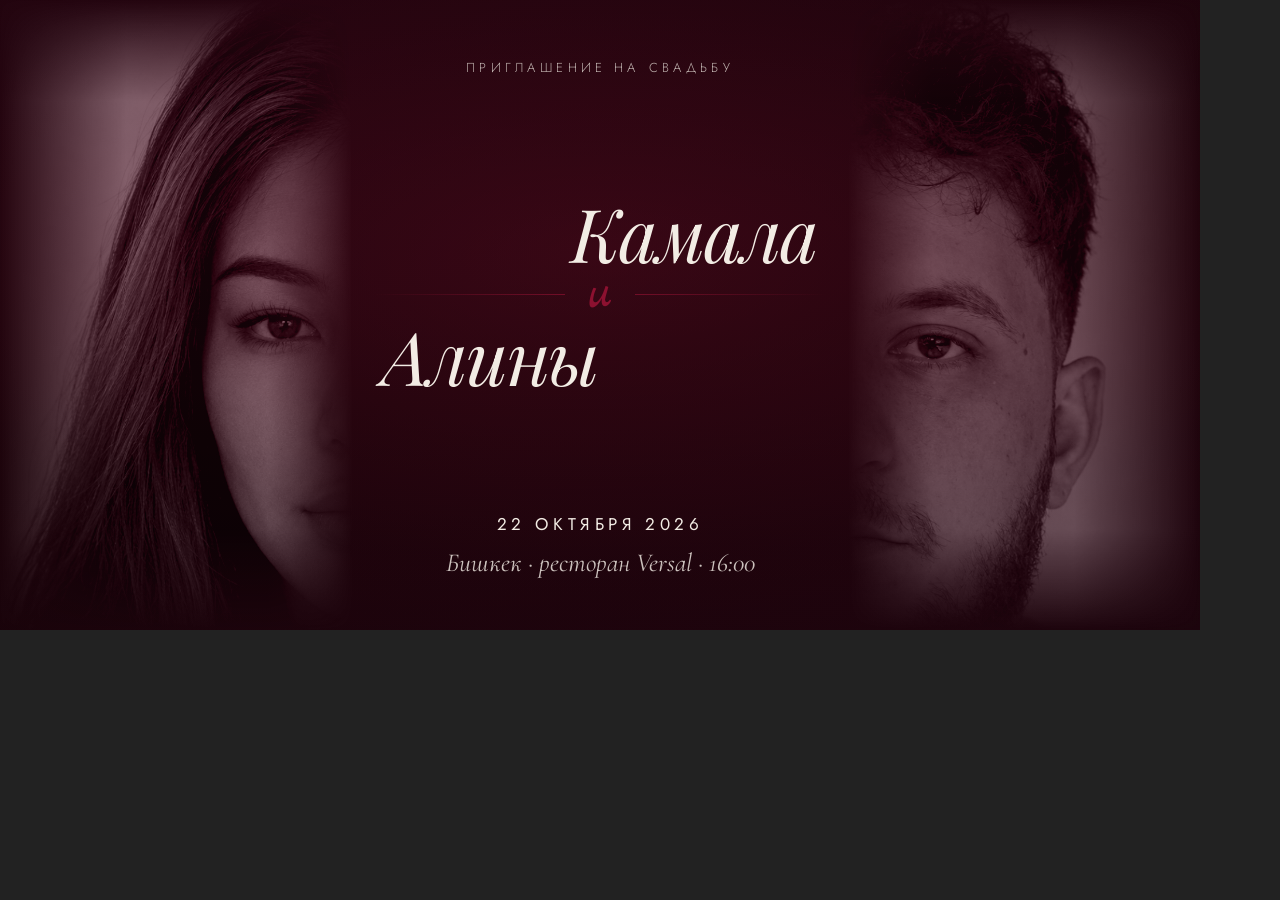
<file: og-source.html>
<!doctype html>
<html lang="ru">
<head>
<meta charset="utf-8">
<title>Исходник og-превью — 1200×630</title>
<!--
  Из этой страницы рендерится og-v3.jpg — картинка превью для мессенджеров.

  Как пересобрать (нужен локальный сервер: кадры подключены относительными
  путями, а по file:// Chrome их не отдаст):

    python3 -m http.server 8787 &
    "/Applications/Google Chrome.app/Contents/MacOS/Google Chrome" \
      --headless --disable-gpu --hide-scrollbars \
      --force-device-scale-factor=1 --window-size=1200,630 \
      --virtual-time-budget=6000 --screenshot=/tmp/og.png \
      http://127.0.0.1:8787/og-source.html
    sips -s format jpeg -s formatOptions 88 /tmp/og.png --out og-v3.jpg

  Картинку после пересборки класть под НОВЫМ именем (og-v4.jpg и так далее)
  и править адрес в index.html: мессенджеры кешируют превью по адресу и
  надолго, перезапись содержимого до получателей не доедет.

  Размер зашит в пиксели, а не в проценты: кадр здесь ровно один,
  подстраиваться не подо что, зато виден каждый отступ. Весь текст держится
  внутри центрального квадрата 630×630 — в списке чатов превью режут по нему.
-->
<link rel="preconnect" href="https://fonts.googleapis.com">
<link rel="preconnect" href="https://fonts.gstatic.com" crossorigin>
<link href="https://fonts.googleapis.com/css2?family=Playfair+Display:ital,wght@0,400;1,400;1,500&family=Marck+Script&family=Cormorant+Garamond:ital,wght@0,400;1,300;1,400&family=Jost:wght@300;400&display=swap" rel="stylesheet">
<style>
  :root {
    --ink: #0B0B0B;
    --cream: #F2ECE4;
    --red: #8C1130;
    --red-deep: #3C050F;
    --serif: 'Playfair Display', Georgia, serif;
    --garamond: 'Cormorant Garamond', Georgia, serif;
    --script: 'Marck Script', cursive;
    --sans: 'Jost', system-ui, sans-serif;

    /* Колонки с портретами. Центр = 1200 - 2*352 = 496 px,
       это с запасом внутри квадрата 630. */
    --side: 352px;
  }

  * { margin: 0; padding: 0; box-sizing: border-box; }

  body { background: #222; }

  .og {
    position: relative;
    width: 1200px;
    height: 630px;
    overflow: hidden;
    background:
      radial-gradient(126% 102% at 50% 40%, rgba(140, 17, 48, .34) 0%, rgba(100, 9, 31, .2) 48%, rgba(60, 5, 15, .13) 100%),
      linear-gradient(168deg, #14030B 0%, #0B0206 55%, #10030A 100%);
    font-family: var(--sans);
  }

  /* ---------------------------------------------------------- портреты */
  /* Половинчатые кадры с сайта: срез лица у каждого смотрит внутрь,
     поэтому Алина слева, Камал справа — так они обращены друг к другу.

     Три приёма, которые убирают «наклеенную плашку»:

     1. Светлота. Кадр отдаёт только её, цвет ему даёт общая подложка —
        портреты живут в том же красно-чёрном поле, что и центр.
     2. Маска на контейнере, а не на картинке. К внутреннему краю
        прозрачность доходит ровно до нуля, поэтому ступеньки на шве
        не остаётся. Маска висит на .side, потому что картинку крутит
        transform, и маску он утащил бы за собой.
     3. Подмасштаб. Срез лица уезжает за границу кадра, и вместо
        анатомического обрыва видно щёку, уходящую в тень. Заодно из
        кадра уходит ровный светлый фон, который и лез в глаза.  */
  .side {
    position: absolute;
    top: 0;
    bottom: 0;
    width: var(--side);
    overflow: hidden;
    mix-blend-mode: luminosity;
  }
  .side.l {
    left: 0;
    opacity: .58;
    mask-image:
      linear-gradient(90deg, transparent 0%, #000 36%, #000 76%, transparent 100%),
      linear-gradient(180deg, transparent 0%, #000 16%, #000 84%, transparent 100%);
    mask-composite: intersect;
  }
  .side.r {
    right: 0;
    opacity: .52;
    mask-image:
      linear-gradient(270deg, transparent 0%, #000 36%, #000 76%, transparent 100%),
      linear-gradient(180deg, transparent 0%, #000 16%, #000 84%, transparent 100%);
    mask-composite: intersect;
  }

  .side img {
    width: 100%;
    height: 100%;
    object-fit: cover;
    /* Кадры узкие и высокие: по ширине они ложатся ровно, режется
       только высота, поэтому в object-position важна лишь вертикаль. */
  }
  .side.l img {
    object-position: 50% 42%;
    filter: grayscale(1) contrast(1.18) brightness(.82);
    transform: scale(1.05);
    transform-origin: 70% 46%;
  }
  .side.r img {
    object-position: 50% 38%;
    filter: grayscale(1) contrast(1.18) brightness(.72);
    transform: scale(1.05);
    transform-origin: 30% 42%;
  }

  /* ------------------------------------------------------------- центр */
  .core {
    position: absolute;
    left: var(--side);
    right: var(--side);
    top: 0;
    bottom: 0;
    padding: 58px 22px 54px;
    display: flex;
    flex-direction: column;
    align-items: center;
    justify-content: space-between;
    text-align: center;
  }

  .eyebrow {
    font-size: 13px;
    font-weight: 300;
    letter-spacing: .32em;
    text-transform: uppercase;
    color: rgba(242, 236, 228, .74);
  }

  .names { display: flex; flex-direction: column; align-items: center; width: 100%; }
  .name {
    font-family: var(--serif);
    font-style: italic;
    font-size: 74px;
    line-height: 1;
    letter-spacing: -.02em;
    color: var(--cream);
  }
  /* Каждое имя тянется к своему портрету: Камал справа, Алина слева. */
  .name.first { align-self: flex-end;   margin-right: 8px; }
  .name.last  { align-self: flex-start; margin-left: 8px; }

  .amp { display: flex; align-items: center; gap: 22px; width: 100%; margin: -.08em 0; }
  .amp i { flex: 1; height: 1px; }
  .amp i:first-child { background: linear-gradient(90deg, transparent, rgba(140, 17, 48, .7)); }
  .amp i:last-child  { background: linear-gradient(270deg, transparent, rgba(140, 17, 48, .7)); }
  .amp span {
    font-family: var(--script);
    font-size: 52px;
    line-height: 1;
    color: var(--red);
    transform: rotate(-6deg);
  }

  .foot { display: flex; flex-direction: column; align-items: center; gap: 14px; }
  .date {
    font-size: 17px;
    font-weight: 400;
    letter-spacing: .26em;
    text-transform: uppercase;
    color: var(--cream);
  }
  .where {
    font-family: var(--garamond);
    font-style: italic;
    font-size: 26px;
    line-height: 1;
    color: rgba(242, 236, 228, .82);
  }
</style>
</head>
<body>

<div class="og">
  <div class="side l"><img src="half-alina.jpg" alt=""></div>
  <div class="side r"><img src="half-kamal.jpg" alt=""></div>
  <div class="core">
    <div class="eyebrow">Приглашение&nbsp;на&nbsp;свадьбу</div>

    <div class="names">
      <div class="name first">Камала</div>
      <div class="amp"><i></i><span>и</span><i></i></div>
      <div class="name last">Алины</div>
    </div>

    <div class="foot">
      <div class="date">22 октября 2026</div>
      <div class="where">Бишкек · ресторан Versal · 16:00</div>
    </div>
  </div>
</div>

</body>
</html>
</file>
